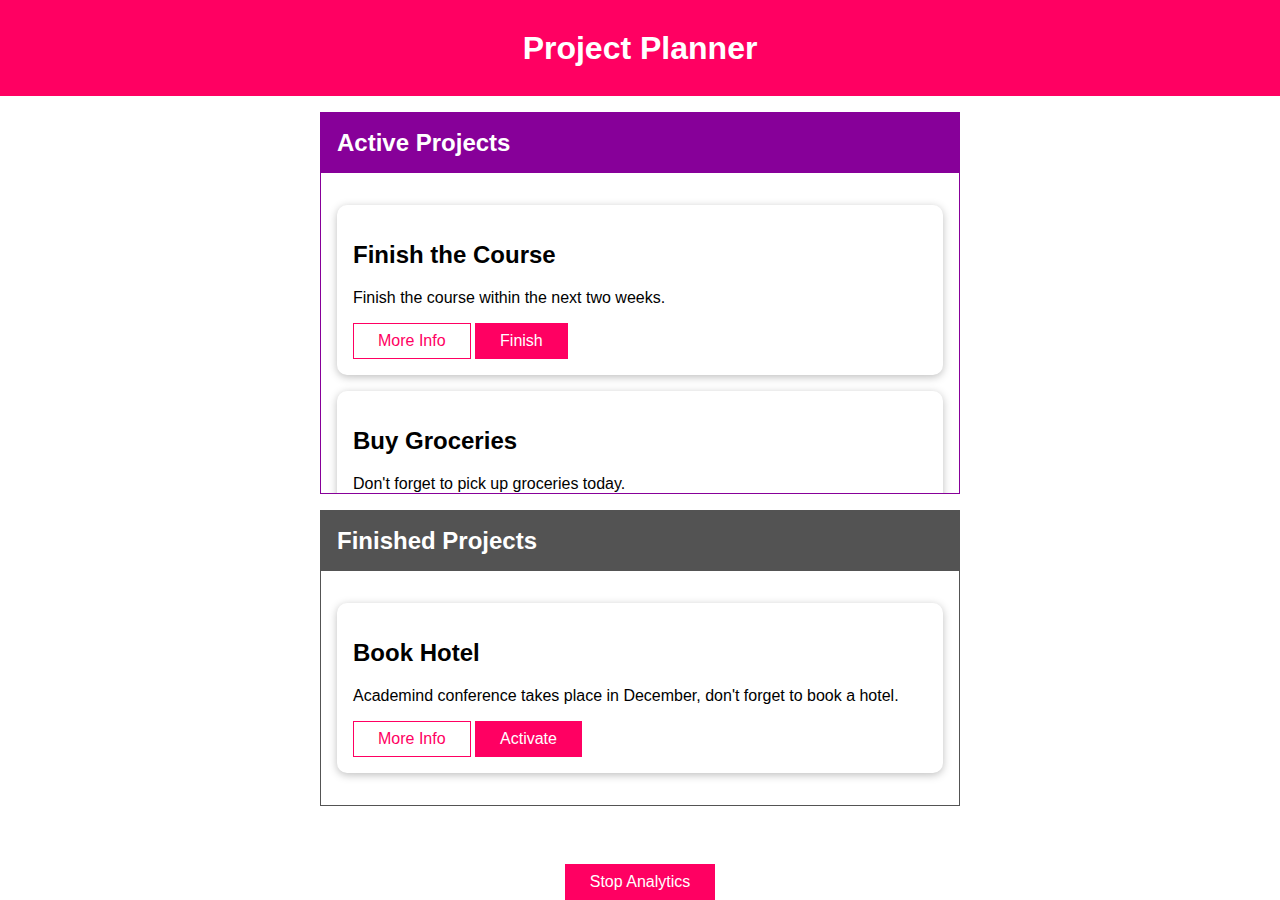
<file: index.html>
<!DOCTYPE html>
<html lang="en">
  <head>
    <meta charset="UTF-8" />
    <meta name="viewport" content="width=device-width, initial-scale=1.0" />
    <meta http-equiv="X-UA-Compatible" content="ie=edge" />
    <title>Project Board</title>
    <link rel="stylesheet" href="assets/styles/app.css" />
    <script src="assets/scripts/app.js" defer></script>
  </head>
  <body>
    <template id="tooltip">
      <h2>More Info</h2>
      <p></p>
    </template>
    <header id="main-header">
      <h1>Project Planner</h1>
    </header>
    <section id="active-projects">
      <header>
        <h2>Active Projects</h2>
      </header>
      <ul>
        <li
          id="p1"
          data-extra-info="Got lifetime access, but would be nice to finish it soon!"
          class="card"
          draggable="true"
        >
          <h2>Finish the Course</h2>
          <p>Finish the course within the next two weeks.</p>
          <button class="alt">More Info</button>
          <button>Finish</button>
        </li>
        <li
          id="p2"
          data-extra-info="Not really a business topic but still important."
          class="card"
          draggable="true"
        >
          <h2>Buy Groceries</h2>
          <p>Don't forget to pick up groceries today.</p>
          <button class="alt">More Info</button>
          <button>Finish</button>
        </li>
      </ul>
    </section>
    <section id="finished-projects">
      <header>
        <h2>Finished Projects</h2>
      </header>
      <ul>
        <li
          id="p3"
          data-extra-info="Super important conference! Fictional but still!"
          class="card"
          draggable="true"
        >
          <h2>Book Hotel</h2>
          <p>
            Academind conference takes place in December, don't forget to book a
            hotel.
          </p>
          <button class="alt">More Info</button>
          <button>Activate</button>
        </li>
      </ul>
    </section>
    <footer>
      <button id="stop-analytics-btn">Stop Analytics</button>
    </footer>
  </body>
</html>
</file>
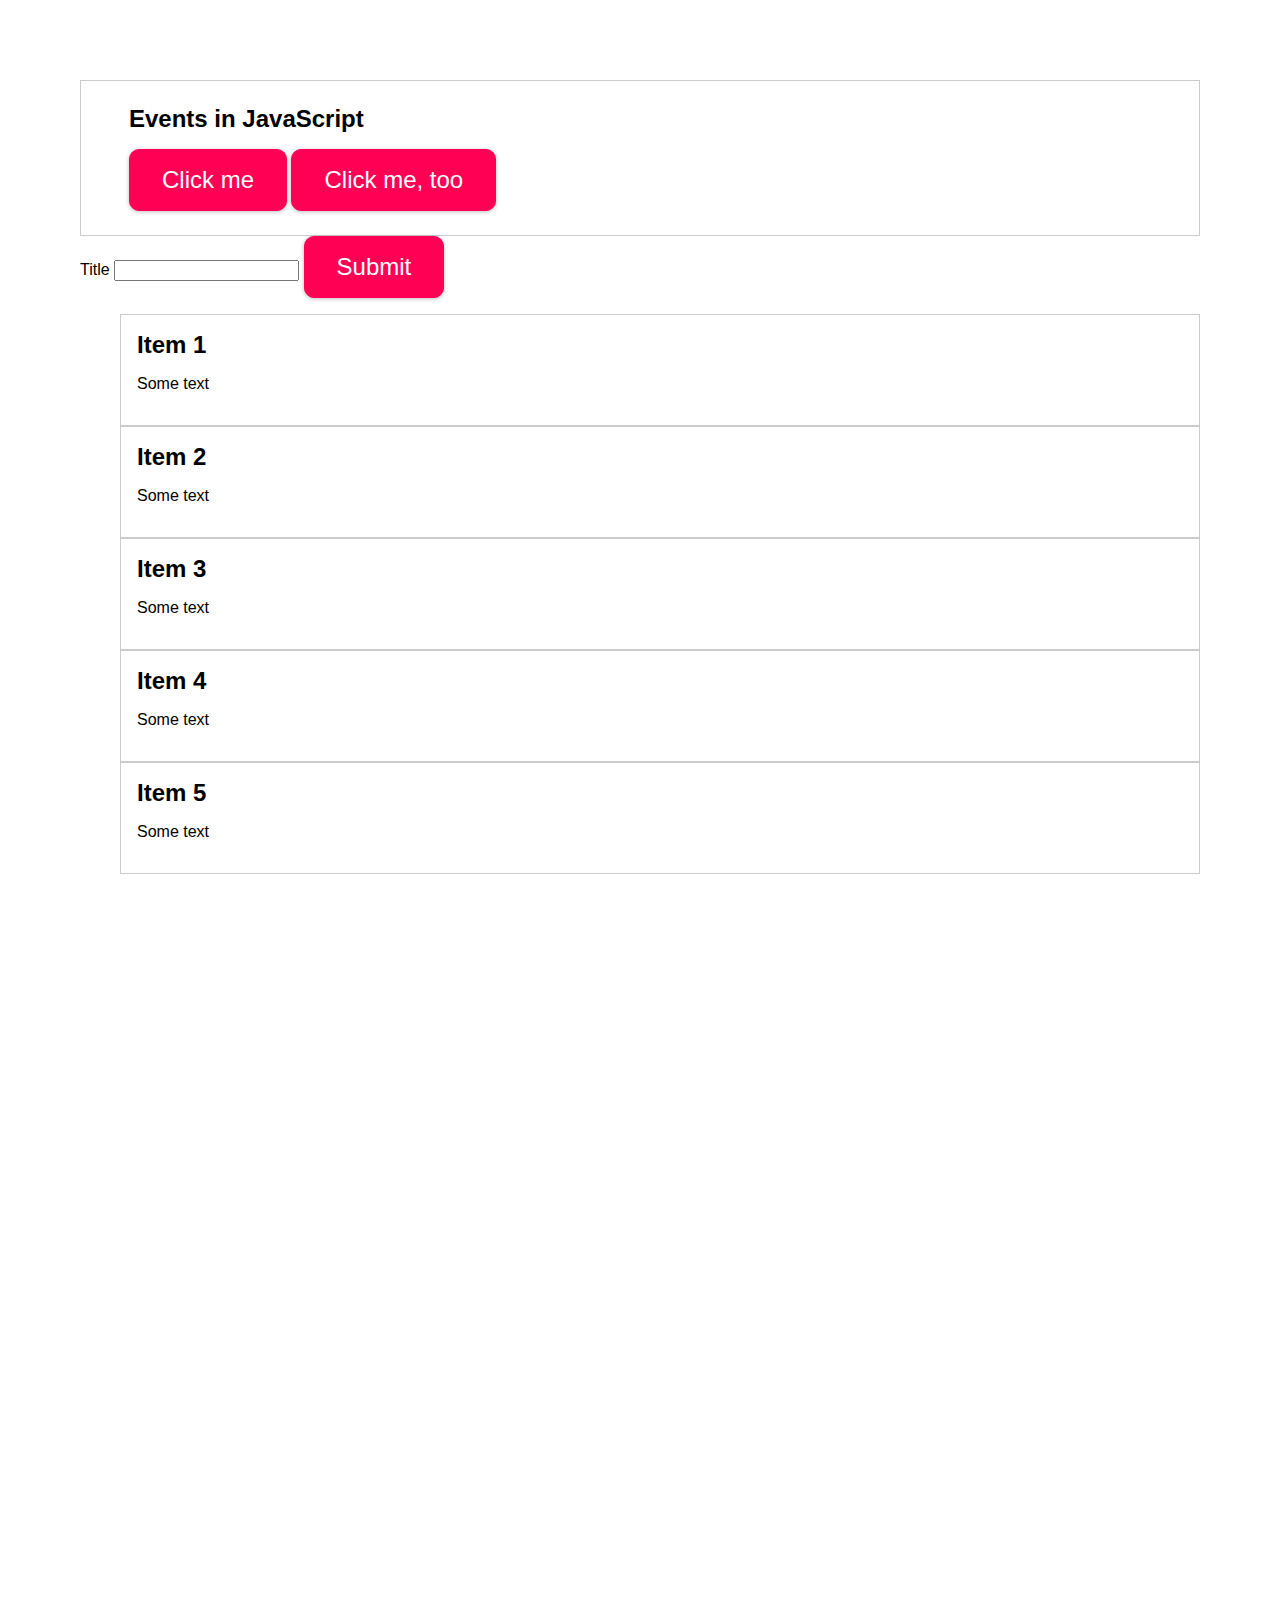
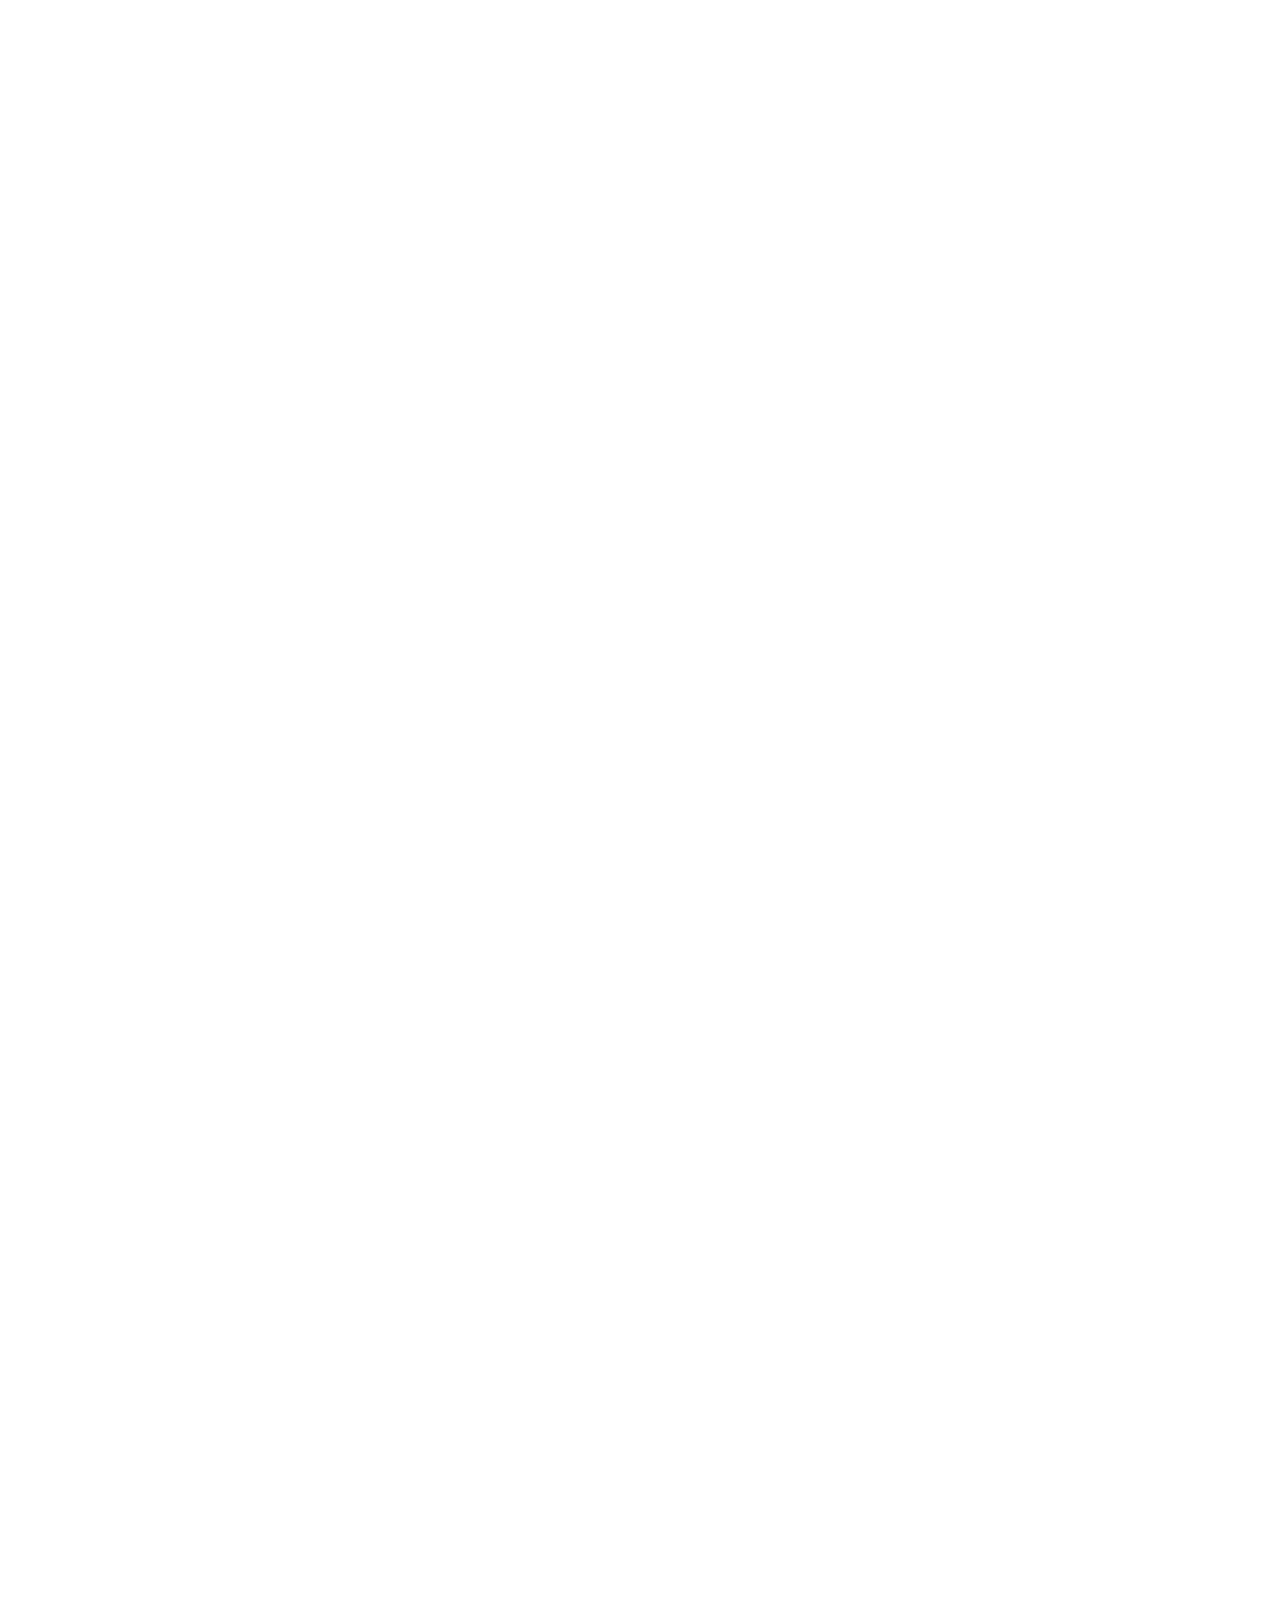
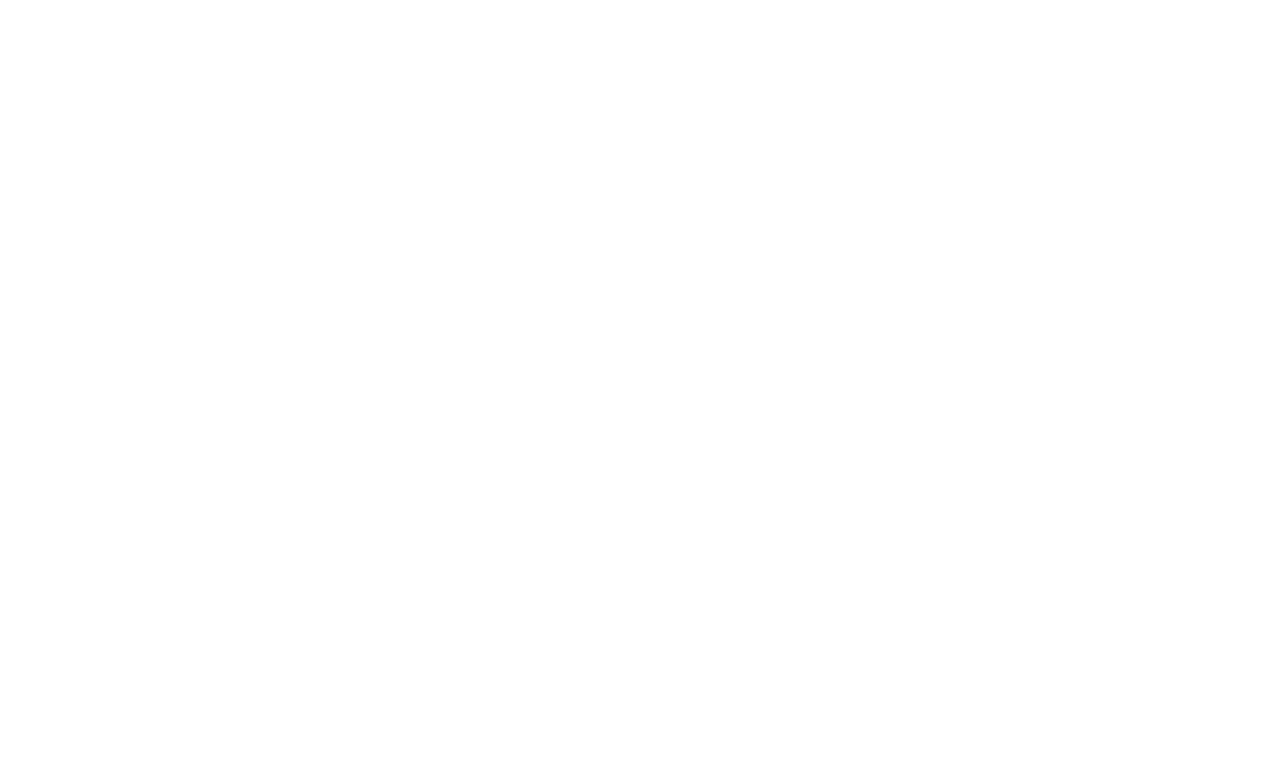
<file: events.html>
<!DOCTYPE html>
<html lang="en">
  <head>
    <meta charset="UTF-8" />
    <meta name="viewport" content="width=device-width, initial-scale=1.0" />
    <meta http-equiv="X-UA-Compatible" content="ie=edge" />
    <title>Events!</title>
    <link rel="stylesheet" href="assets/styles/events.css" />
    <script src="assets/scripts/events.js" defer></script>
  </head>
  <body>
    <div>
      <h2>Events in JavaScript</h2>
      <button>Click me</button>
      <button>Click me, too</button>
    </div>
    <form action="">
      <label for="title">Title</label>
      <input type="text" id="title">
      <button type="submit">Submit</button>
    </form>
    <!-- <section id="bubbleSec">
      <div>
        <button id="bubbleBtn">Bubble</button>
      </div>
    </section> -->
    <ul>
      <li>
        <h2>Item 1</h2>
        <p>Some text</p>
      </li>
      <li>
        <h2>Item 2</h2>
        <p>Some text</p>
      </li>
      <li>
        <h2>Item 3</h2>
        <p>Some text</p>
      </li>
      <li>
        <h2>Item 4</h2>
        <p>Some text</p>
      </li>
      <li>
        <h2>Item 5</h2>
        <p>Some text</p>
      </li>
    </ul>
    <section id="long-one"></section>
  </body>
</html>
</file>
<file: assets/styles/app.css>
* {
  box-sizing: border-box;
}

html {
  font-family: sans-serif;
}

body {
  margin: 0;
}

#main-header {
  width: 100%;
  height: 6rem;
  display: flex;
  justify-content: center;
  align-items: center;
  background: #ff0062;
}

#main-header h1 {
  color: white;
  margin: 0;
}

footer {
  position: absolute;
  bottom: 0;
  left: 0;
  width: 100%;
  text-align: center;
}

ul {
  list-style: none;
  margin: 0;
  padding: 0;
}

li {
  margin: 1rem 0;
}

section {
  margin: 1rem auto;
  width: 40rem;
  max-width: 90%;
}

section ul {
  padding: 1rem;
  max-height: 20rem;
  overflow: scroll;
}

section > h2 {
  color: white;
  margin: 0;
}

button {
  font: inherit;
  background: #ff0062;
  color: white;
  border: 1px solid #ff0062;
  padding: 0.5rem 1.5rem;
  cursor: pointer;
}

button.alt {
  background: white;
  color: #ff0062;
}

button:focus {
  outline: none;
}

button:hover,
button:active {
  background: #ff2579;
  border-color: #ff2579;
  color: white;
}

.card {
  border-radius: 10px;
  box-shadow: 0 2px 8px rgba(0, 0, 0, 0.26);
  padding: 1rem;
  background: white;
}

.droppable {
  background: #ffe0ec;
}

#active-projects {
  border: 1px solid #870099;
}

#active-projects > header {
  background: #870099;
  padding: 1rem;
  display: flex;
  justify-content: space-between;
  align-items: center;
}

#active-projects header h2 {
  color: white;
  margin: 0;
}

#finished-projects {
  border: 1px solid #535353;
}

#finished-projects > header {
  background: #535353;
  padding: 1rem;
  display: flex;
  justify-content: space-between;
  align-items: center;
}

#finished-projects header h2 {
  color: white;
  margin: 0;
}
</file>
<file: assets/styles/events.css>
body {
  margin: 5rem;
  font-family: sans-serif;
}

div {
  border: 1px solid #ccc;
  padding: 1.5rem 3rem;
}

h2 {
  margin: 0 0 1rem 0;
}

button {
  font: inherit;
  font-size: 1.5rem;
  padding: 1rem 2rem;
  border: 1px solid #ff0055;
  background: #ff0055;
  color: white;
  cursor: pointer;
  border-radius: 10px;
  box-shadow: 0 1px 4px rgba(0, 0, 0, 0.26);
  transition: all 0.3s;
}

button:focus {
  outline: none;
}

button:hover,
button:active {
  background: #e92f6d;
  border-color: #e92f6d;
  box-shadow: 0 1px 8px rgba(0, 0, 0, 0.26);
}

#long-one {
  height: 3000px;
}

ul {
  list-style: none;
}

li {
  padding: 1rem;
  border: 1px solid #ccc;
}

.highlight {
  background-color: red;
  color: white;
}
</file>
